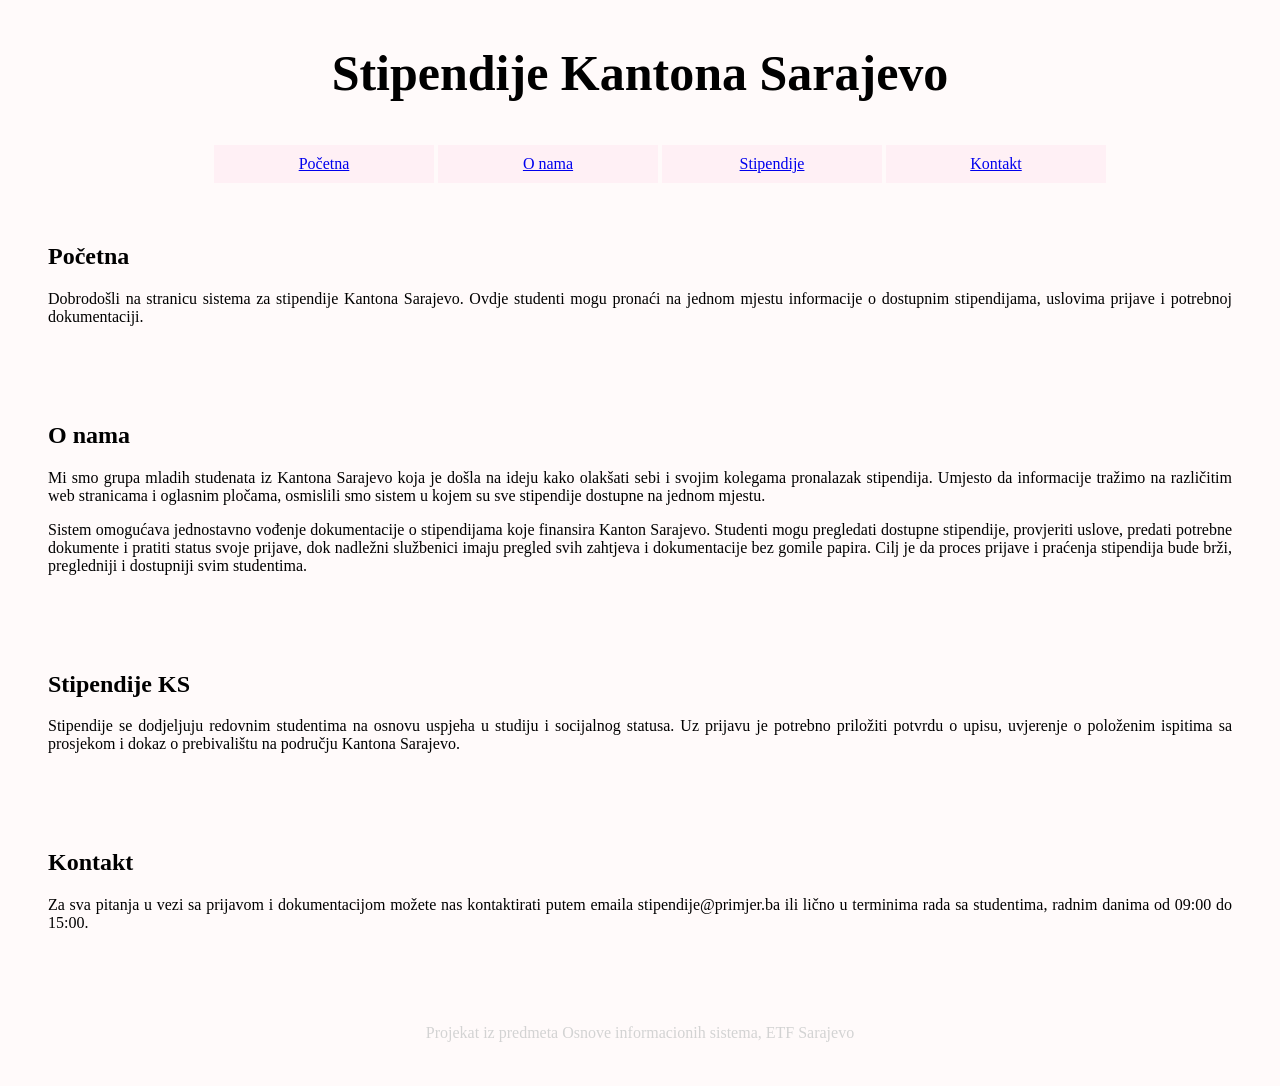
<file: LV02/Zadatak2/index.html>
<!DOCTYPE html>
<html>
    <head>
        <meta charset="UTF-8">
        <meta name="viewport" content="width=device-width, initial-scale=1.0">
        <link rel="stylesheet" href="style.css">
        <title>Tutorijal 1, Zadatak 2</title>
    </head>

    <body>

        <div id="header">
            <h1>Stipendije Kantona Sarajevo</h1>
        </div>

        <div id="meni">
            <ul>
                <li><a href="#pocetna">Početna</a></li>
                <li><a href="#o-nama">O nama</a></li>
                <li><a href="#stipendije">Stipendije</a></li>
                <li><a href="#kontakt">Kontakt</a></li>
            </ul>
        </div>
        
        <div id="main">
            <div id="pocetna" class="odjeljak">
                <h2>Početna</h2>
                <p>Dobrodošli na stranicu sistema za stipendije Kantona Sarajevo. Ovdje studenti
                mogu pronaći na jednom mjestu informacije o dostupnim stipendijama, uslovima prijave i potrebnoj
                dokumentaciji.</p>
            </div>

            <div id="o-nama" class="odjeljak">
                <h2>O nama</h2>
                <p>Mi smo grupa mladih studenata iz Kantona Sarajevo koja je došla na ideju kako 
                    olakšati sebi i svojim kolegama pronalazak stipendija. Umjesto da informacije
                    tražimo na različitim web stranicama i oglasnim pločama, osmislili smo sistem
                    u kojem su sve stipendije dostupne na jednom mjestu.</p>
                    
                <p>Sistem omogućava jednostavno vođenje dokumentacije o stipendijama koje finansira
                    Kanton Sarajevo. Studenti mogu pregledati dostupne stipendije, provjeriti uslove,
                    predati potrebne dokumente i pratiti status svoje prijave, dok nadležni službenici
                    imaju pregled svih zahtjeva i dokumentacije bez gomile papira. Cilj je da proces
                    prijave i praćenja stipendija bude brži, pregledniji i dostupniji svim studentima.
                </p>

            </div>

            <div id="stipendije" class="odjeljak">
                <h2>Stipendije KS</h2>
                <p>Stipendije se dodjeljuju redovnim studentima na osnovu uspjeha u studiju i
                socijalnog statusa. Uz prijavu je potrebno priložiti potvrdu o upisu, uvjerenje o
                položenim ispitima sa prosjekom i dokaz o prebivalištu na području Kantona Sarajevo.</p>

            </div>

            <div id="kontakt" class="odjeljak">
                <h2>Kontakt</h2>
                <p>Za sva pitanja u vezi sa prijavom i dokumentacijom možete nas kontaktirati putem
                emaila stipendije@primjer.ba ili lično u terminima rada sa studentima, radnim danima
                od 09:00 do 15:00.</p>

            </div>

        </div>

        <div id="footer">
             <p>Projekat iz predmeta Osnove informacionih sistema, ETF Sarajevo</p>
        </div>
    </body>

</html>
</file>
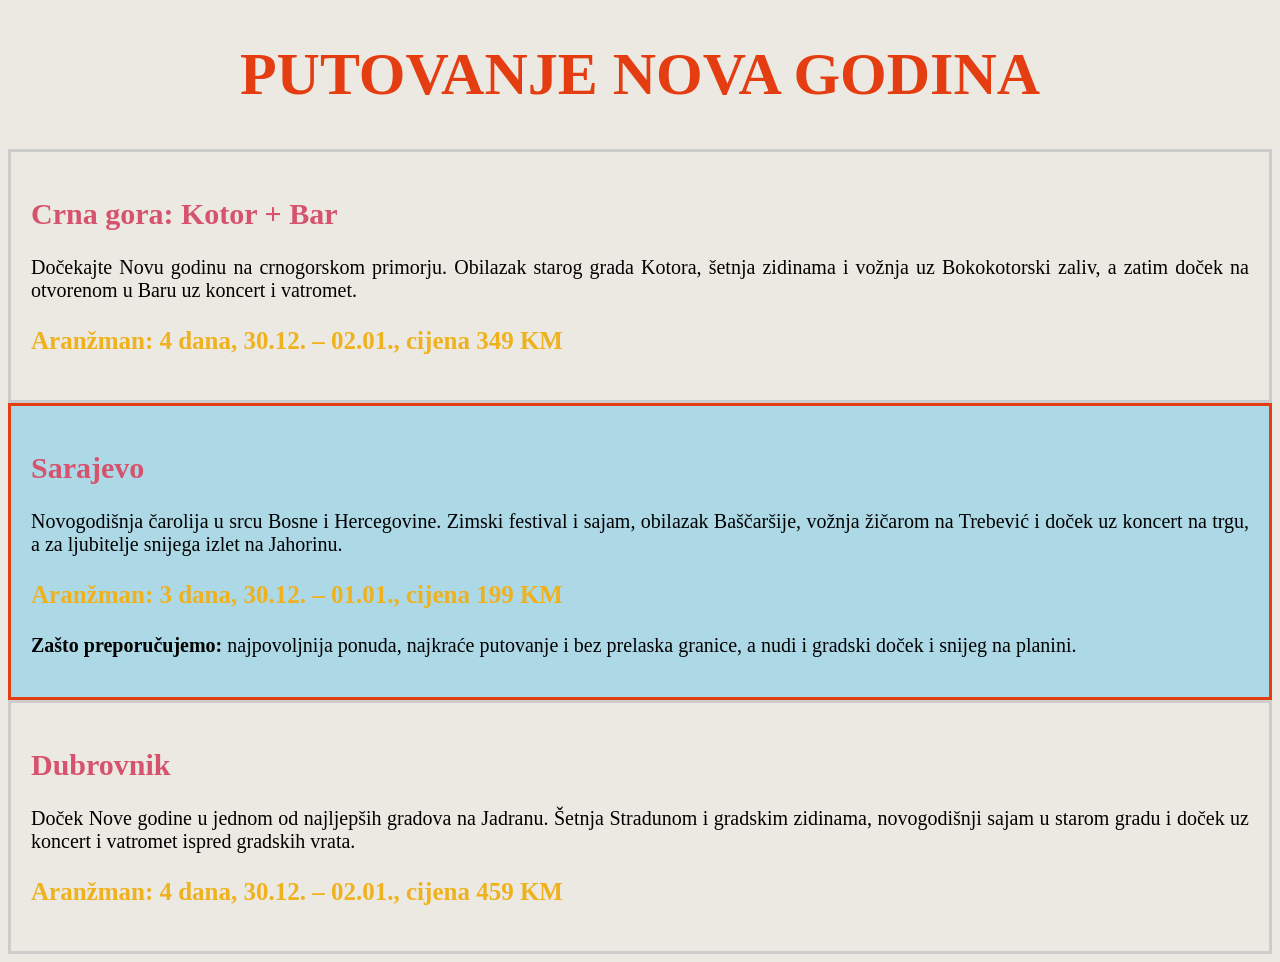
<file: LV02/Zadatak3/index.html>
<!DOCTYPE html>
<html>
    <head>
        <meta charset="UTF-8">
        <meta name="viewport" content="width=device-width, initial-scale=1.0">
        <link rel="stylesheet" href="style.css">
        <title>Zadatak 3</title>
    </head>
    <body>
        <div id="naslov">
            <h1>PUTOVANJE NOVA GODINA</h1>
        </div>

        <div id="main">

            <div id="prva" class="odjeljak">
                <h2>Crna gora: Kotor + Bar</h2>
                
                <p>Dočekajte Novu godinu na crnogorskom primorju. Obilazak starog grada Kotora,
                šetnja zidinama i vožnja uz Bokokotorski zaliv, a zatim doček na otvorenom
                u Baru uz koncert i vatromet.</p>
                <h3>Aranžman: 4 dana, 30.12. – 02.01., cijena 349 KM</h3>
            </div>

            <div id="druga" class="odjeljak preporuceni-odjeljak">
                <h2>Sarajevo</h2>
                
                <p>Novogodišnja čarolija u srcu Bosne i Hercegovine. Zimski festival i sajam,
                obilazak Baščaršije, vožnja žičarom na Trebević i doček uz koncert na trgu,
                a za ljubitelje snijega izlet na Jahorinu.</p>
                
                <h3>Aranžman: 3 dana, 30.12. – 01.01., cijena 199 KM</h3>
                
                <p class="preporuka"><b>Zašto preporučujemo:</b> najpovoljnija ponuda, najkraće putovanje
                i bez prelaska granice, a nudi i gradski doček i snijeg na planini.</p>
            </div>

            <div id="treca" class="odjeljak">
                <h2>Dubrovnik</h2>
                
                <p>Doček Nove godine u jednom od najljepših gradova na Jadranu. Šetnja Stradunom
                i gradskim zidinama, novogodišnji sajam u starom gradu i doček uz koncert
                i vatromet ispred gradskih vrata.</p>
                
                <h3>Aranžman: 4 dana, 30.12. – 02.01., cijena 459 KM</h3>
            </div>
        </div>
    </body>

</html>
</file>
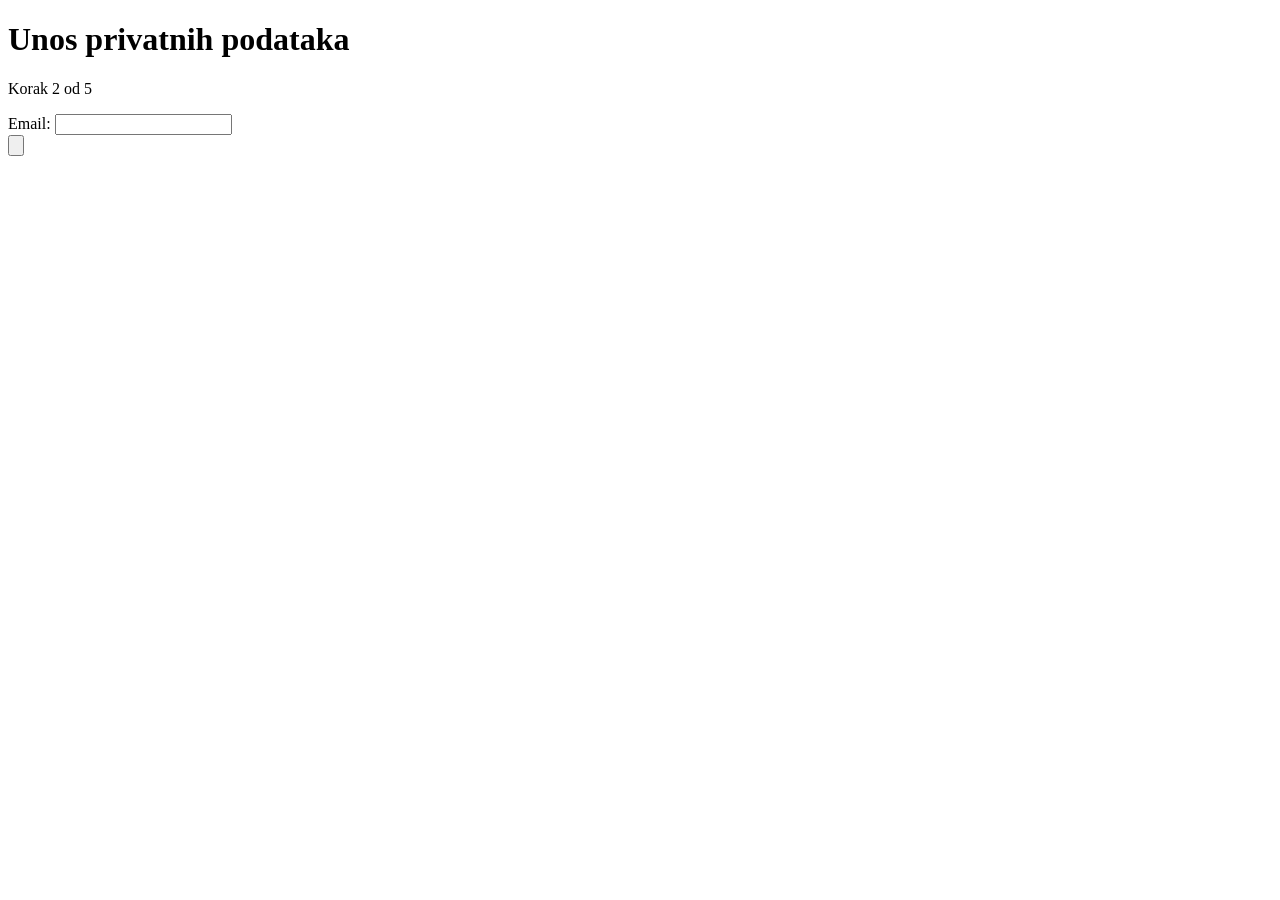
<file: LV02/Zadatak4/index.html>
<!DOCTYPE html>
<html>
    <head>
        <title>Turotijal 1, Zadatak 4</title>
    </head>
    <body>
        <div id="naslov">
            <h1>Unos privatnih podataka</h1>
        </div>

        <div id="main">
            <p>Korak 2 od 5</p>

            <form>
                <label for="email">Email:</label>
                <input type="text" id="email" name="email">
            </form>
            
            <form>
                <input type="button">
            </form>
        </div>

    </body>
</html>
</file>
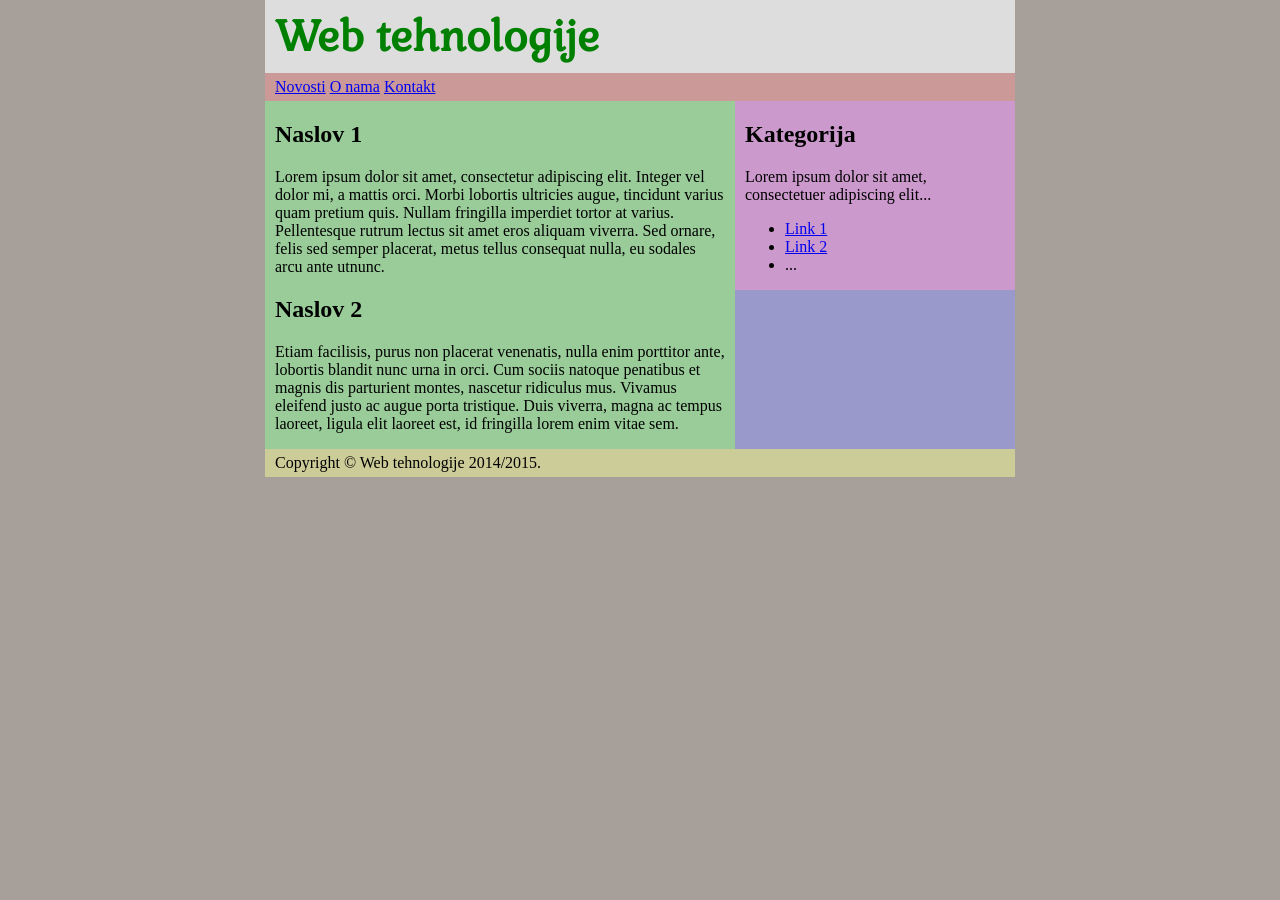
<file: LV02/proba.html>
<!DOCTYPE html>
<html lang="bs">
<head>
    <title>Tutorijal 2, Zadatak 3</title>
    <link rel="stylesheet" type="text/css" href="stil.css">
    <meta charset="UTF-8">
</head>

<body>
    <div id="okvir">
        <div id="zaglavlje">
        <h1>Web tehnologije</h1>
    </div>
    <div id="meni">
        <ul>
            <li><a href="#">Novosti</a></li>
            <li><a href="#">O nama</a></li>
            <li><a href="#">Kontakt</a></li>
        </ul>
    </div>
    <div id="glavni">
    <h2>Naslov 1</h2>
    <p>Lorem ipsum dolor sit amet, consectetur adipiscing elit. Integer vel dolor mi, a mattis orci. Morbi lobortis ultricies augue, tincidunt varius quam pretium quis. 
        Nullam fringilla imperdiet tortor at varius. Pellentesque rutrum
        lectus sit amet eros aliquam viverra. Sed ornare, felis sed semper
        placerat, metus tellus consequat nulla, eu sodales arcu ante utnunc. </p>
    <h2>Naslov 2</h2>
    <p>Etiam facilisis, purus non placerat venenatis, nulla enim porttitor ante, lobortis blandit nunc urna in orci. Cum sociis
        natoque penatibus et magnis dis parturient montes, nascetur
        ridiculus mus. Vivamus eleifend justo ac augue porta tristique. Duis viverra, magna ac tempus laoreet, ligula elit laoreet est, id
        fringilla lorem enim vitae sem.</p>
    </div>
    <div id="desno">
        <h2>Kategorija</h2>
        <p>Lorem ipsum dolor sit amet, consectetuer adipiscing elit...</p>
        <ul>
            <li><a href="#">Link 1</a></li>
            <li><a href="#">Link 2</a></li>
            <li>...</li>
        </ul>
    </div>
    <div id="podnozje"><p>Copyright &copy; Web tehnologije 2014/2015.</p></div>
    </div>
</body>
</html>
</file>
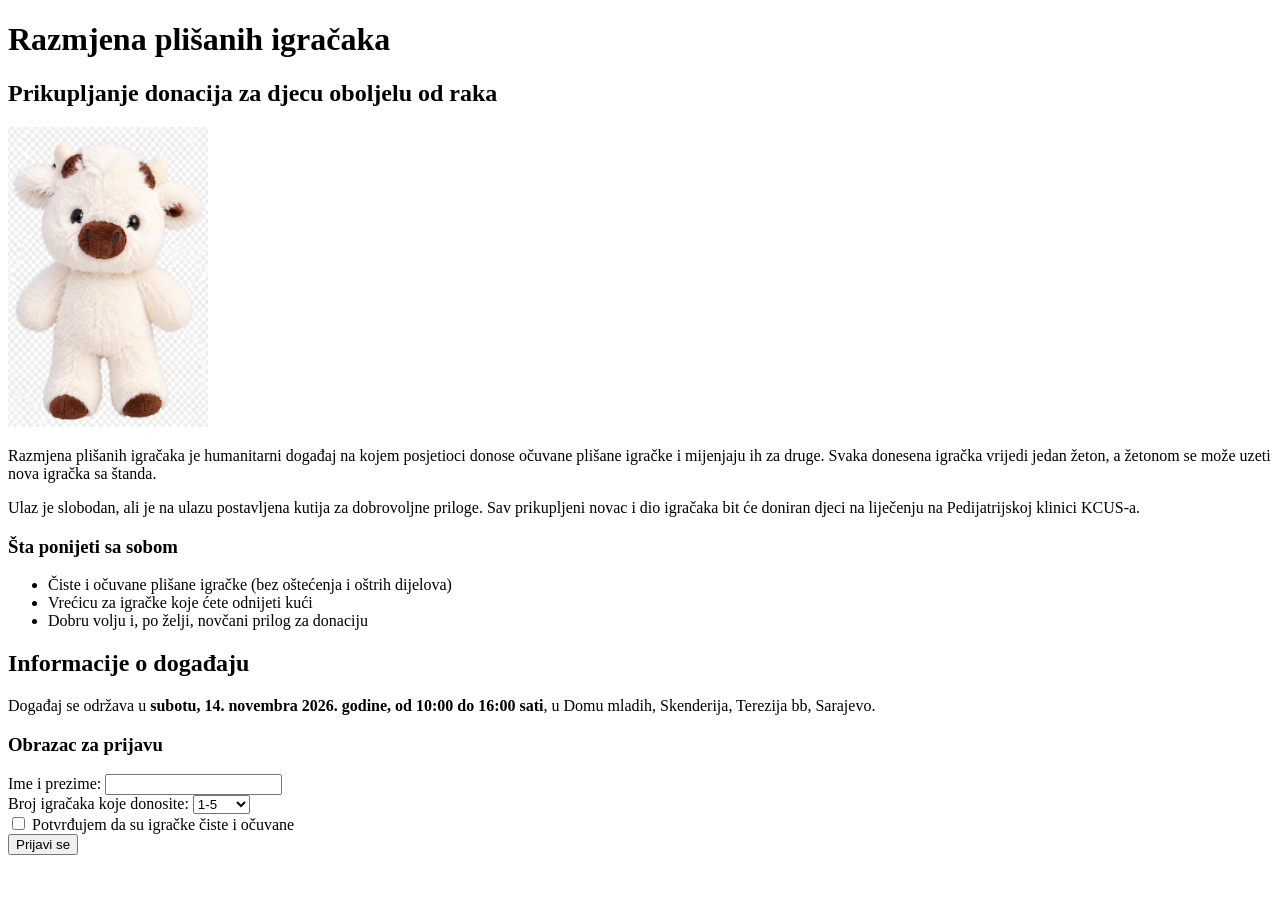
<file: LV01/Zadatak1/Zadatak1.html>
<!doctype html>
<html lang="hr">
  <head>
    <meta charset="utf-8" />
    <meta name="viewport" content="width=device-width" />
    <title>Moja testna stranica</title>
  </head>

  <body>
    <header>
      <h1>Razmjena plišanih igračaka</h1>
    </header>

    <main>
      <section>
        <h2>Prikupljanje donacija za djecu oboljelu od raka</h2>
        <img
          src="Images/rename.png"
          alt="Razmjena plišanih igračaka"
          width="200"
          height="300"
        />
        <p>
          Razmjena plišanih igračaka je humanitarni događaj na kojem posjetioci
          donose očuvane plišane igračke i mijenjaju ih za druge. Svaka donesena
          igračka vrijedi jedan žeton, a žetonom se može uzeti nova igračka sa
          štanda.
        </p>

        <p>
          Ulaz je slobodan, ali je na ulazu postavljena kutija za dobrovoljne
          priloge. Sav prikupljeni novac i dio igračaka bit će doniran djeci na
          liječenju na Pedijatrijskoj klinici KCUS-a.
        </p>

        <h3>Šta ponijeti sa sobom</h3>
        <ul>
          <li>
            Čiste i očuvane plišane igračke (bez oštećenja i oštrih dijelova)
          </li>
          <li>Vrećicu za igračke koje ćete odnijeti kući</li>
          <li>Dobru volju i, po želji, novčani prilog za donaciju</li>
        </ul>
      </section>

      <section>
        <h2>Informacije o događaju</h2>
        <p>
          Događaj se održava u
          <strong
            >subotu, 14. novembra 2026. godine, od 10:00 do 16:00 sati</strong
          >, u Domu mladih, Skenderija, Terezija bb, Sarajevo.
        </p>
        <h3>Obrazac za prijavu</h3>
        <form>
          <label for="ime">Ime i prezime:</label>
          <input type="text" id="ime" name="ime" /><br />

          <label for="broj">Broj igračaka koje donosite:</label>
          <select id="broj" name="broj">
            <option value="1-5">1-5</option>
            <option value="6-10">6-10</option>
            <option value="11-15">11-15</option></select
          ><br />

          <input type="checkbox" id="saglasnost" name="saglasnost" />
          <label for="saglasnost"
            >Potvrđujem da su igračke čiste i očuvane</label
          ><br />

          <button type="button">Prijavi se</button>
        </form>
      </section>
    </main>
  </body>
</html>
</file>
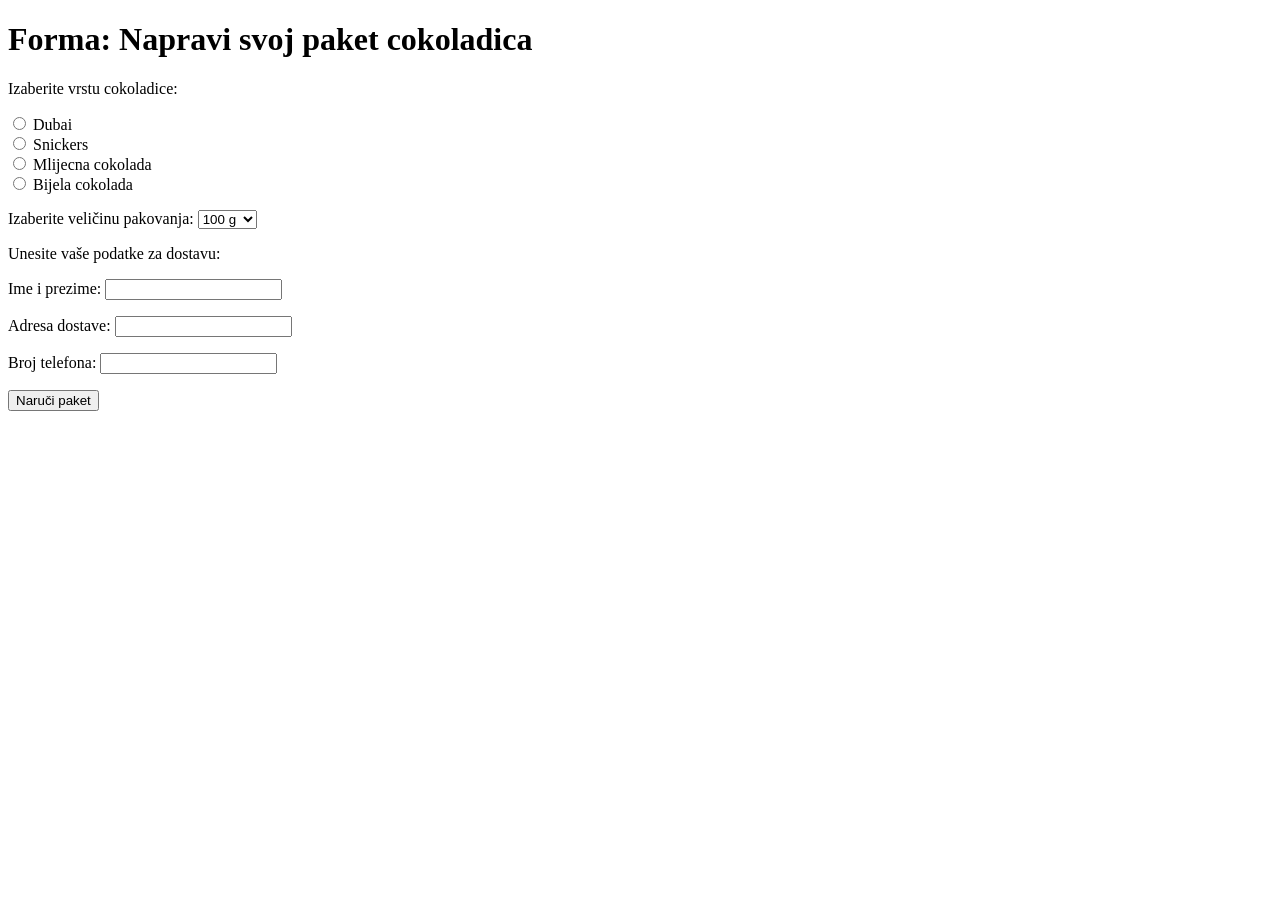
<file: LV01/Zadatak2/Zadatak2.html>
<!doctype html>
<html lang="bs">
  <head>
    <meta charset="UTF-8" />
    <meta name="viewport" content="width=device-width, initial-scale=1.0" />
    <title>Paket cokoladica</title>
  </head>

  <body>
    <h1>Forma: Napravi svoj paket cokoladica</h1>

    <form>
      <p>Izaberite vrstu cokoladice:</p>
      <input type="radio" id="dubai" name="cokoladica" value="dubai" />
      <label for="dubai">Dubai</label><br />

      <input type="radio" id="snickers" name="cokoladica" value="snickers" />
      <label for="snickers">Snickers</label><br />

      <input type="radio" id="mlijecna" name="cokoladica" value="mlijecna" />
      <label for="mlijecna">Mlijecna cokolada</label><br />

      <input type="radio" id="bijela" name="cokoladica" value="bijela" />
      <label for="bijela">Bijela cokolada</label>

      <p>
        <label for="velicina">Izaberite veličinu pakovanja:</label>
        <select id="velicina" name="velicina">
          <option value="100">100 g</option>
          <option value="250g">250 g</option>
          <option value="500g">500 g</option>
          <option value="1kg">1 kg</option>
          <option value="2kg">2 kg</option>
          <option value="2.5kg">2.5 kg</option>
        </select>
      </p>

      <p>Unesite vaše podatke za dostavu:</p>

      <p>
        <label for="imeIprezime">Ime i prezime:</label>
        <input type="text" id="imeIprezime" name="imeIprezime" />
      </p>

      <p>
        <label for="adresa">Adresa dostave:</label>
        <input type="text" id="adresa" name="adresa" />
      </p>

      <p>
        <label for="telefon">Broj telefona:</label>
        <input type="tel" id="telefon" name="telefon" />
      </p>

      <p>
        <button type="button">Naruči paket</button>
      </p>
    </form>
  </body>
</html>
</file>
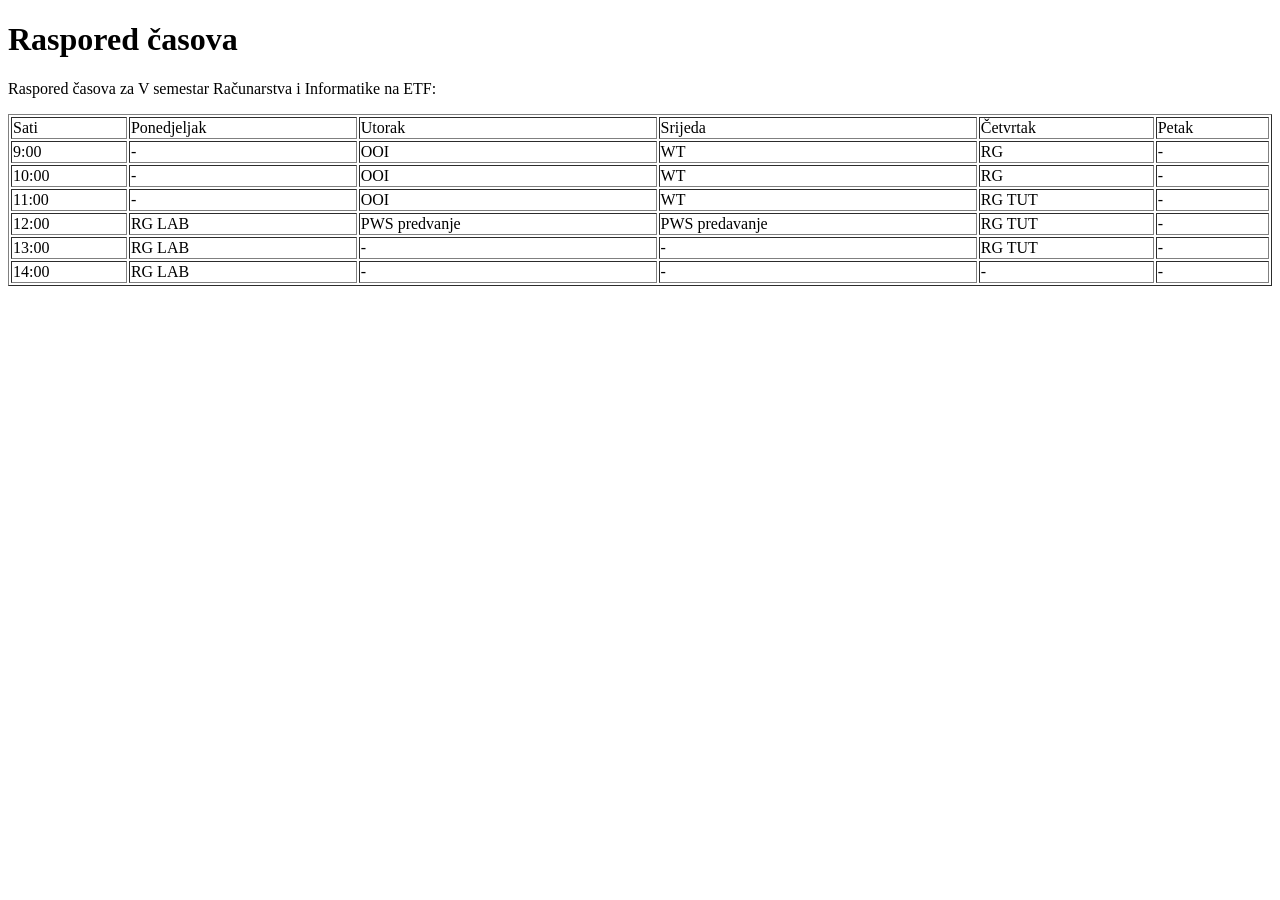
<file: LV01/Zadatak3/Zadatak3.html>
<!DOCTYPE html>
<meta charset="UTF-8"/>
<html lang="en"> 
    <title>Zadatak3</title>
    <body>
        <h1>Raspored časova</h1>
        <p>Raspored časova za V semestar Računarstva i Informatike na ETF:</p>

        <section>
            <table border="1" style="width:100%">
                <tr>
                    <td>Sati</td>
                    <td>Ponedjeljak</td>
                    <td>Utorak</td>
                    <td>Srijeda</td>
                    <td>Četvrtak</td>
                    <td>Petak</td>
                </tr>
                <tr>
                    <td>9:00</td>
                    <td>-</td>
                    <td>OOI</td>
                    <td>WT</td>
                    <td>RG</td>
                    <td>-</td>
                </tr>

                <tr>
                    <td>10:00</td>
                    <td>-</td>
                    <td>OOI</td>
                    <td>WT</td>
                    <td>RG</td>
                    <td>-</td>
                </tr>

                <tr>
                    <td>11:00</td>
                    <td>-</td>
                    <td>OOI</td>
                    <td>WT</td>
                    <td>RG TUT</td>
                    <td>-</td>
                </tr>
                <tr>
                    <td>12:00</td>
                    <td>RG LAB</td>
                    <td>PWS predvanje</td>
                    <td>PWS predavanje</td>
                    <td>RG TUT</td>
                    <td>-</td>
                </tr>

                <tr>
                    <td>13:00</td>
                    <td>RG LAB</td>
                    <td>-</td>
                    <td>-</td>
                    <td>RG TUT</td>
                    <td>-</td>
                </tr>
                <tr>
                    <td>14:00</td>
                    <td>RG LAB</td>
                    <td>-</td>
                    <td>-</td>
                    <td>-</td>
                    <td>-</td>
                </tr>
                
            </table>
        </section>




    </body>



</html>
</file>
<file: LV02/Zadatak2/style.css>
body {
    background-color:#FFFAFA;
}


#header h1 {
    text-align: center;
    font-family: 'Times New Roman', serif;
    font-size: 50px;
    padding: 10px;
}
#meni ul {
    list-style-type: none;
    padding: 0 auto;
    margin: 0 auto;
    text-align: center;
}
#meni li {
    display: inline-block;
}
#meni a {
    width: 200px;
    display: block;
    padding: 10px;
    text-align: center;
    background-color:#FFF0F5;
}
#meni a:hover {
    color:black;
    background-color: #D3D3D3;
}

.odjeljak {
    padding: 20px;
    margin: 20px;
}

.odjeljak p {
    font-family: 'Times New Roman', serif;
    text-align: justify;
}

#footer {
    text-align: center;
    color:#D3D3D3;
    padding: 20px;
    margin: 0 auto;
}
</file>
<file: LV02/Zadatak3/style.css>
html {
    background-color: #EBE9E1;
}

body {
    font-family: Times New Roman, Times, serif;
}


#naslov {
    text-align: center;
    font-size: 30px;
    color: #E43D12;
}

#main {
    width: 100%;
    margin: 0 auto;
}

.odjeljak {
    padding: 20px;
    border: 3px solid #ccc;
}

.odjeljak h2 {
    font-size: 30px;
    color: #D6536D;
}

.odjeljak p {
    font-size: 20px;
    color: black;
    text-align: justify;
}

.odjeljak h3 {
    font-size: 25px;
    color: #EFB11D;
}

.preporuceni-odjeljak {
    background-color: lightblue;
    padding: 20px;
    border: 3px solid #E43D12;
}
</file>
<file: LV02/stil.css>
@import url(http://fonts.googleapis.com/css?family=Gabriela);

body{
    background-color: #a7a09a;
    margin: 0;
}

#okvir{
    background-color: #99c;
    width: 750px;
    margin: 0 auto;
}

#zaglavlje{
    background-color: #ddd;
    padding: 10px;
    
}
#zaglavlje h1{
    font-size: 42px;
    color: green;
    font-family: Gabriela;  
    margin: 0;  
}

#meni{
    background-color: #c99;
    padding: 5px 10px;
    
}
#meni ul{
    margin: 0;
    padding: 0;
    list-style: none;
}

#meni li{
    display: inline;
}

#glavni{
    background-color: #9c9;
    float: left;
    width: 450px;
    padding: 0 10px;
}

#desno{
    background-color: #c9c;
    float: right;
    width: 260px;
    padding: 0 10px;
}

#podnozje{
    background-color: #cc9;
    padding: 5px 10px;
    clear: both;
}
#podnozje p{
    margin: 0;
}
</file>
